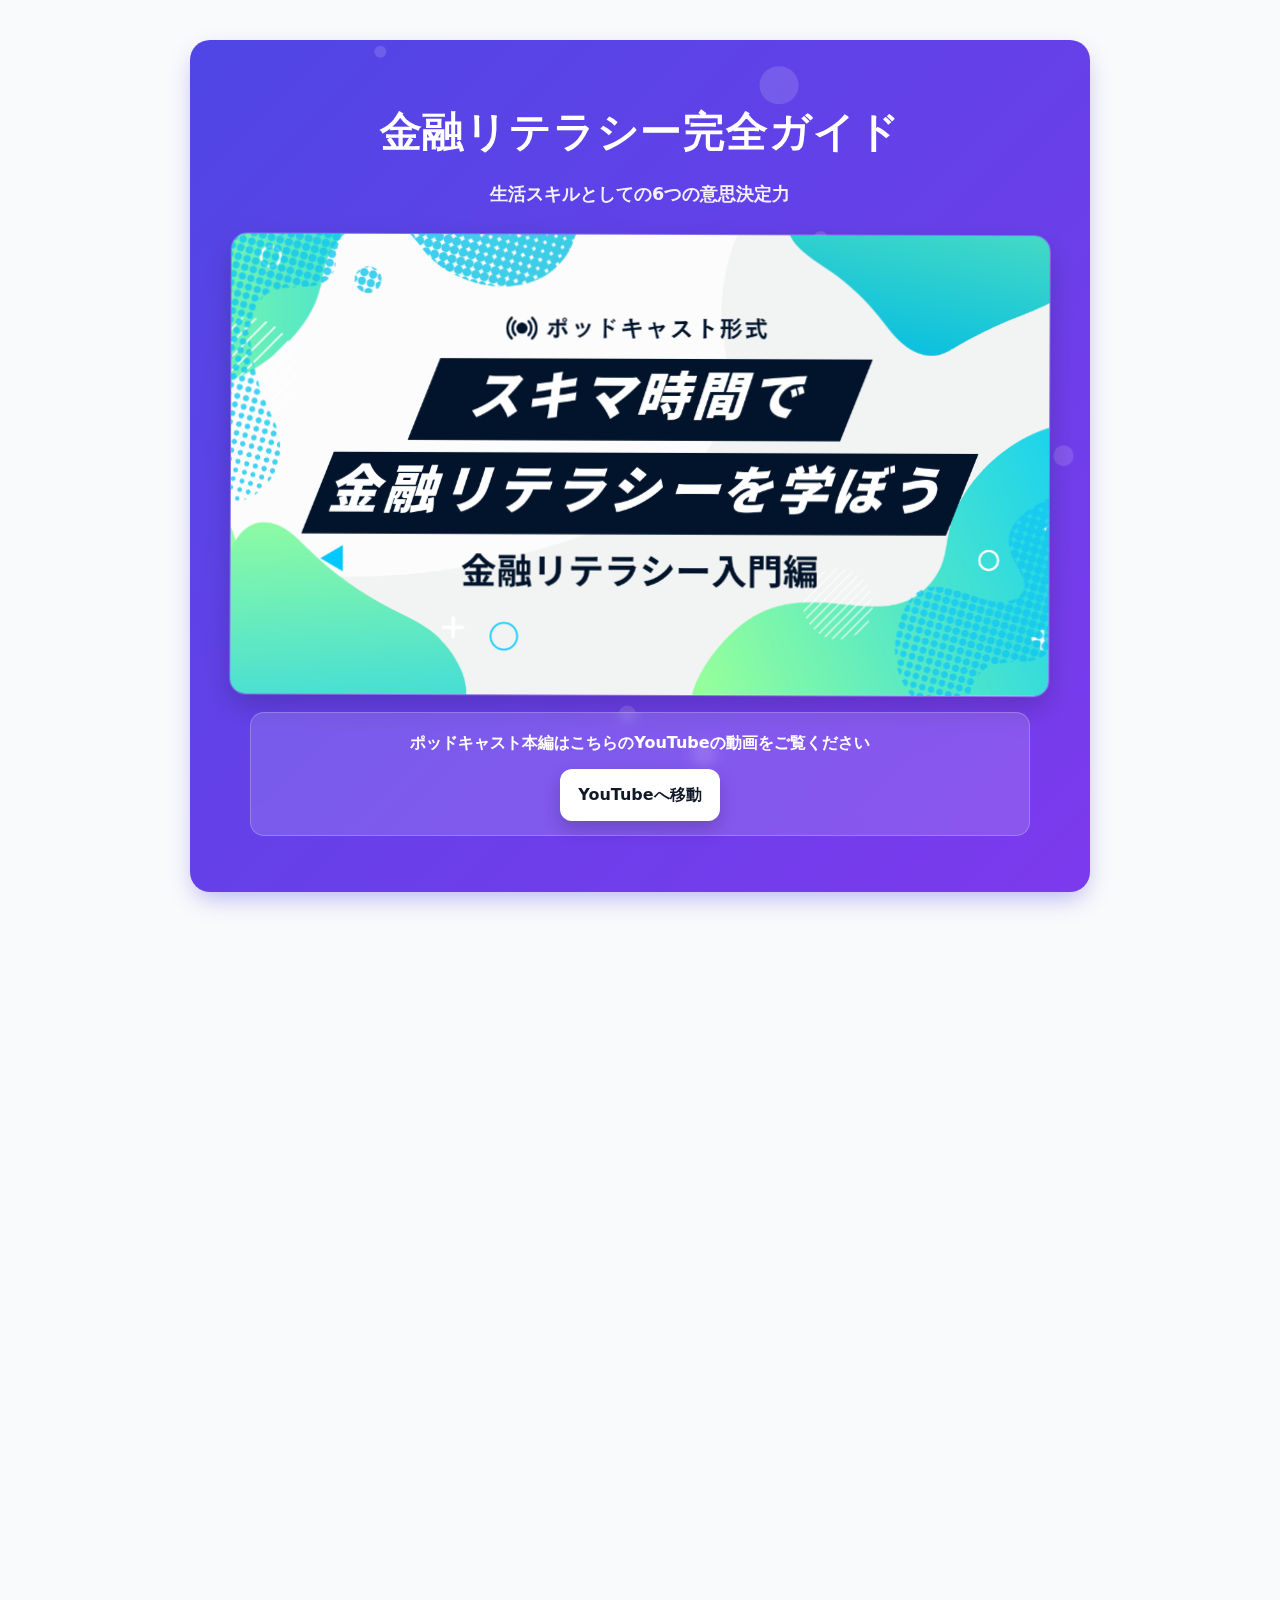
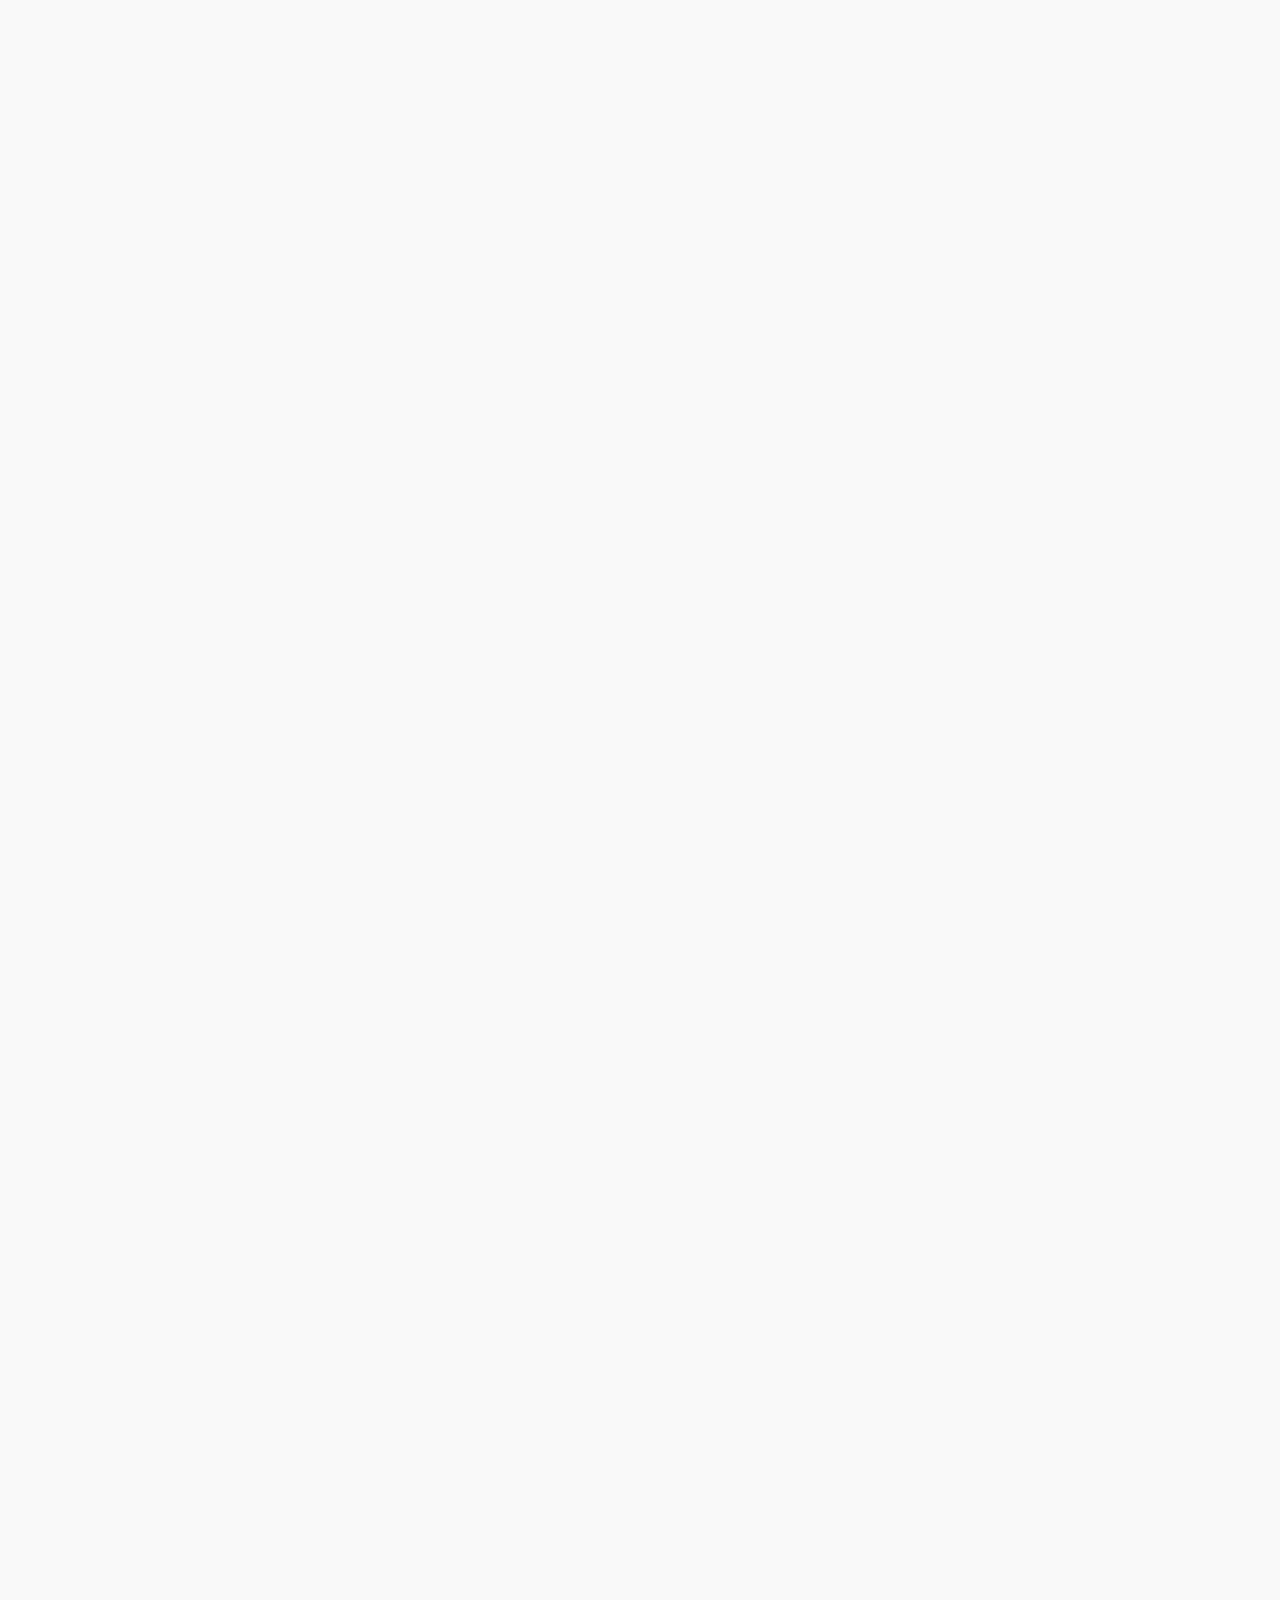
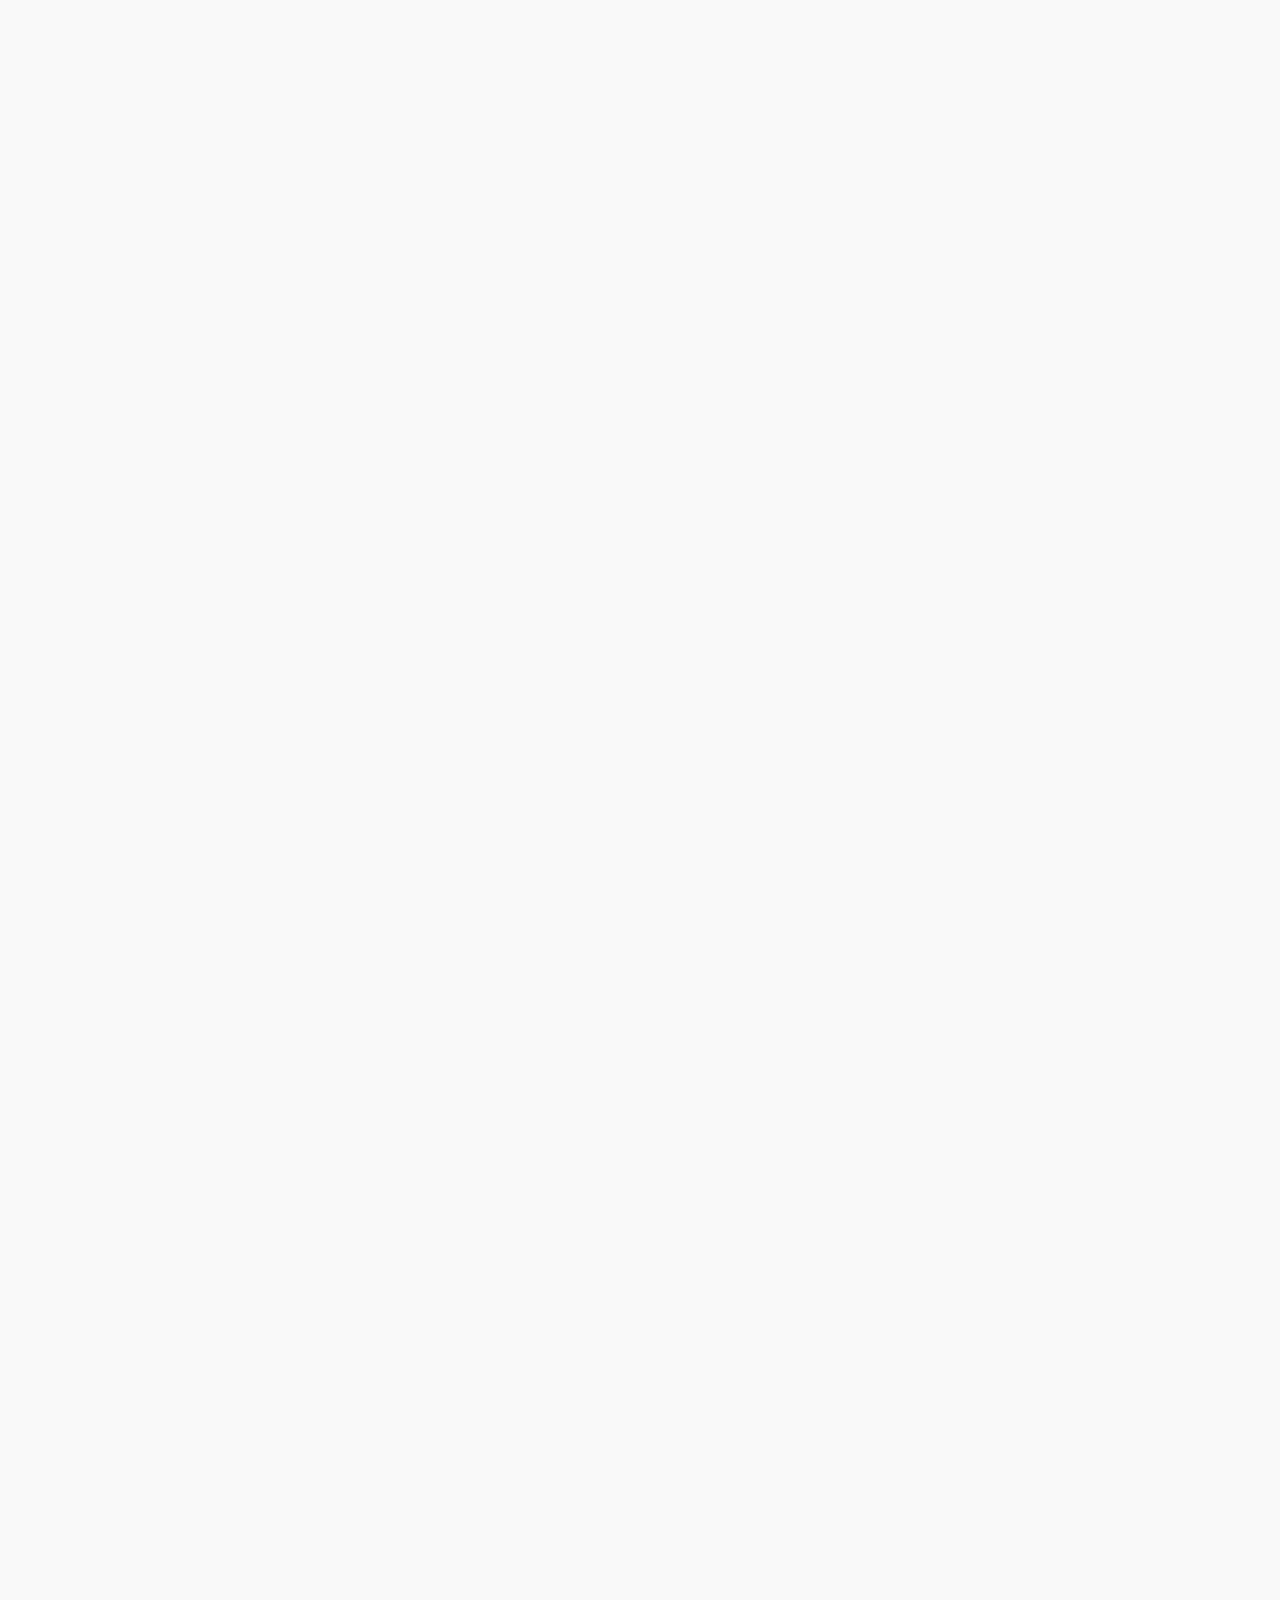
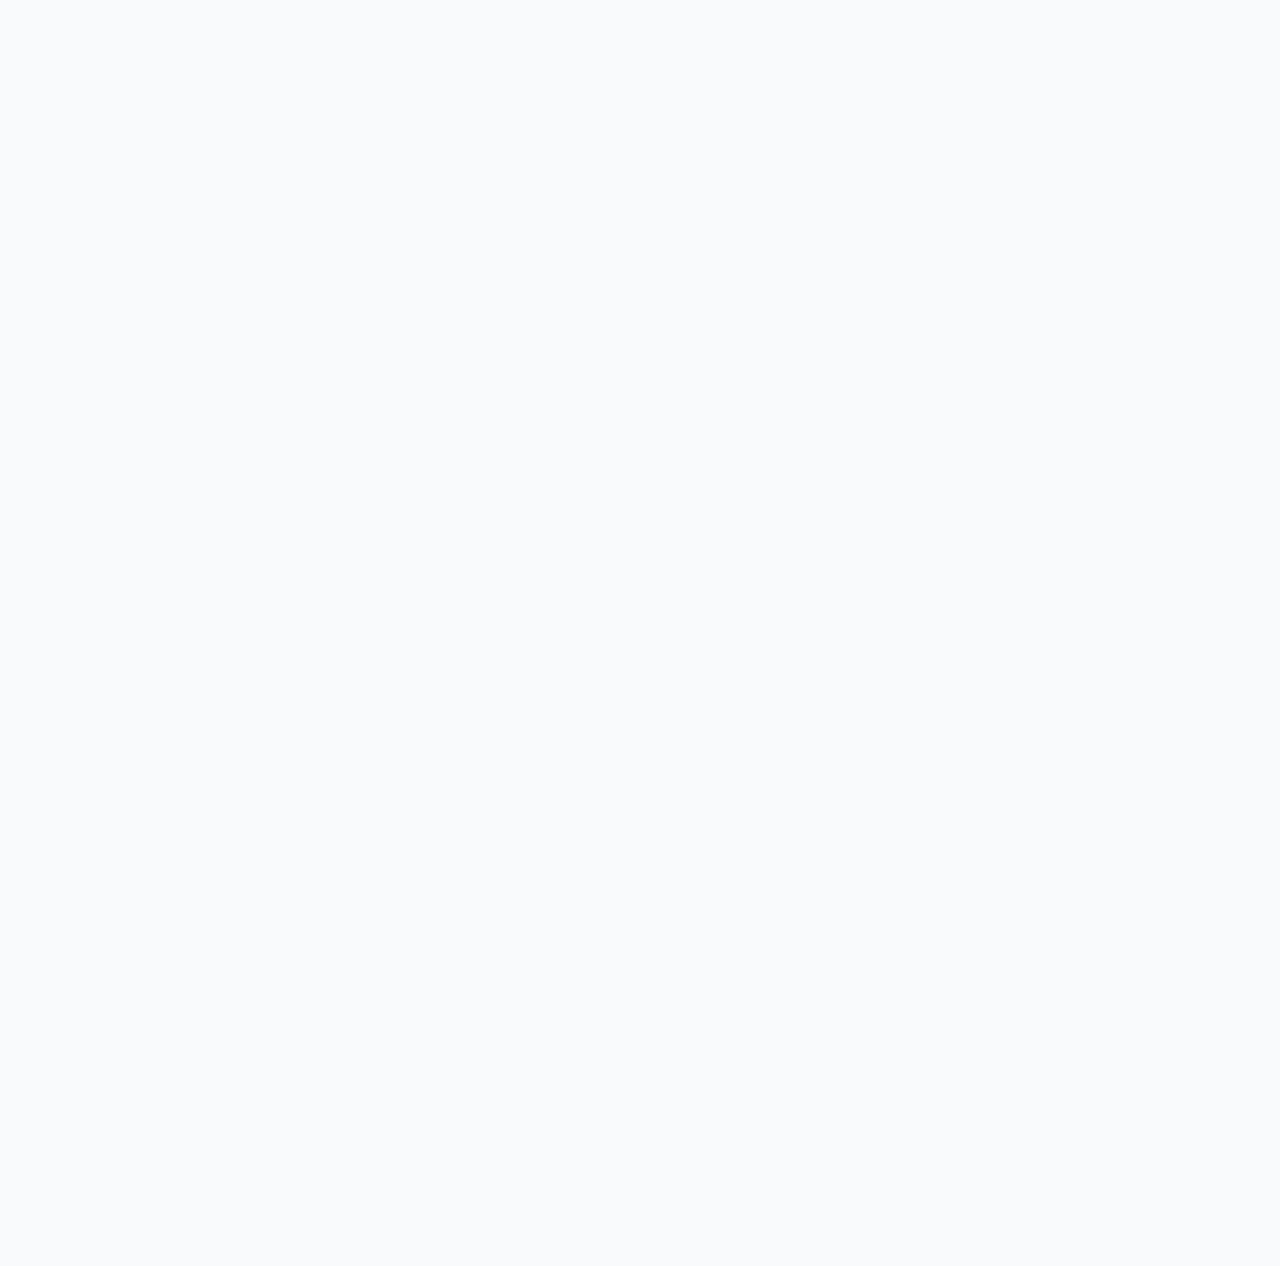
<file: 01_money/index.html>
<!doctype html>
<html lang="ja">
  <head>
    <meta charset="utf-8" />
    <meta name="viewport" content="width=device-width, initial-scale=1" />
    <title>金融リテラシー完全ガイド</title>
    <link rel="stylesheet" href="style.css" />
  </head>

  <body>
    <!-- Header -->
    <header class="header-section js-reveal">
      <div class="header-inner">
        <h1 class="header-title">金融リテラシー完全ガイド</h1>
        <div class="header-subtitle">生活スキルとしての6つの意思決定力</div>

        <div class="hero-media" aria-label="講義サムネイル">
          <img class="thumbnail" src="サムネイル.png" alt="サムネイル" />
        </div>

        <div class="podcast-cta" role="note" aria-label="ポッドキャスト本編への案内">
          <p class="podcast-text">ポッドキャスト本編はこちらのYouTubeの動画をご覧ください</p>
          <a class="podcast-button" id="youtubeButton" href="#" target="_blank" rel="noopener noreferrer">
            YouTubeへ移動
          </a>
        </div>
      </div>
    </header>

    <!-- 1. Definition -->
    <section class="content-section js-reveal">
      <h2>🧭 金融リテラシーとは？</h2>
      <p>金融リテラシーを「行動」レベルまで落とし込むと、以下の4つの能力に集約されます。</p>
      <div class="highlight-box">
        <ul class="definition-list">
          <li>① 数字で現状を把握する</li>
          <li>② 選択肢のコスト（損得）を比較する</li>
          <li>③ 将来の不確実性に備える</li>
          <li>④ 誘惑（手数料・詐欺・感情）に負けない</li>
        </ul>
      </div>
      <p>ここで最も重要なのは、知識を詰め込むことよりも先に<strong>「比較の型」</strong>を持つことです。</p>
    </section>

    <!-- 2. Six Skills -->
    <section class="content-section js-reveal">
      <h2>🛠️ 6つの生活スキル</h2>
      <p>お金の悩みを分解すると、結局はこの6つの意思決定に行き着きます。</p>
      <div class="grid-cards">
        <div class="card">
          <span class="card-icon">💰</span>
          <span class="card-title">① 収入</span>
          <p class="card-text">入ってくるお金を増やす</p>
        </div>
        <div class="card">
          <span class="card-icon">📉</span>
          <span class="card-title">② 支出</span>
          <p class="card-text">出ていくお金を制御する</p>
        </div>
        <div class="card">
          <span class="card-icon">🛡️</span>
          <span class="card-title">③ 守る</span>
          <p class="card-text">保険・詐欺対策</p>
        </div>
        <div class="card">
          <span class="card-icon">📈</span>
          <span class="card-title">④ 増やす</span>
          <p class="card-text">投資・資産運用</p>
        </div>
        <div class="card">
          <span class="card-icon">💳</span>
          <span class="card-title">⑤ 借りる/返す</span>
          <p class="card-text">ローン・借入管理</p>
        </div>
        <div class="card">
          <span class="card-icon">🗺️</span>
          <span class="card-title">⑥ 設計図</span>
          <p class="card-text">長期のライフプラン</p>
        </div>
      </div>
    </section>

    <!-- 3. Five Axes -->
    <section class="content-section js-reveal">
      <h2>⚖️ 5つの判断軸（比較の型）</h2>
      <p>投資でも保険でもローンでも、見るべきポイントは常に同じです。</p>
      <div class="axis-container">
        <div class="axis-item">
          <span class="axis-title">手数料</span>
          サービス代。積み上がると最強の敵になるコスト。
        </div>
        <div class="axis-item">
          <span class="axis-title">金利</span>
          お金のレンタル料。借金なら「取られる割合」、運用なら「増える割合」。
        </div>
        <div class="axis-item">
          <span class="axis-title">期間</span>
          資金がどれだけ拘束されるか。
        </div>
        <div class="axis-item">
          <span class="axis-title">リスク</span>
          危険度ではなく「ブレ幅」。リターンの振れ幅のこと。
        </div>
        <div class="axis-item">
          <span class="axis-title">流動性</span>
          現金に戻しやすさ。低いほど緊急時に困る。
        </div>
      </div>
    </section>

    <!-- 4. Benefits -->
    <section class="content-section js-reveal">
      <h2>💡 学ぶことの「構造的」利点</h2>
      <p>お金の勉強は、単なる節約のためではありません。不安の正体を取り除くためのプロセスです。</p>
      <ul>
        <li>
          <strong>手札（選択肢）が増える：</strong>未来が確定するわけではありませんが、不測の事態に対する分岐ルートが増えます。
        </li>
        <li>
          <strong>不安が「モヤ」から「タスク」に変わる：</strong>生活防衛費（生活が崩れないための現金）が何ヶ月分あるか把握すれば、漠然とした恐怖は具体的な課題に変わります。
        </li>
        <li>
          <strong>意思決定の自動化：</strong>家計管理の目的は我慢ではなく、「固定費の最適化」と「仕組み化」です。家計が強い人は意志ではなくルールが強いのです。
        </li>
      </ul>
    </section>

    <!-- 5. Hidden Costs -->
    <section class="content-section warning-section js-reveal">
      <h2>⚠️ 見えにくいコストに注意！</h2>
      <p>派手な浪費よりも、「見えにくいコスト」の方が資産形成における破壊力は大きいです。</p>

      <h3>1. リボ払いの罠</h3>
      <p>
        毎月の返済額を一定に見せる仕組みですが、残高に対して高い金利が乗り続けます。「返しているのに元本が減らない」という長期戦に持ち込まれます。
      </p>

      <h3>2. 投資信託の信託報酬</h3>
      <p>「信託報酬（運用の管理費）」は、わずかな差に見えても長期では巨大な差になります。</p>

      <h3>3. 複利の二面性</h3>
      <p>複利（利益にさらに利益が乗る仕組み）は、投資では最強の味方ですが、借金では最悪の敵になります。😈</p>
    </section>

    <!-- 6. Investment Basics -->
    <section class="content-section js-reveal">
      <h2>📊 投資の基本：長期・分散・積立</h2>
      <p>
        「投資が怖い」原因は、それをギャンブル（当て物）として扱っているからです。以下の3つは、リスクを物理的に下げるための操作です。
      </p>

      <div class="grid-cards">
        <div class="card accent-green">
          <span class="card-title">分散</span>
          <p class="card-text">1つに賭けない。複数に分けて事故を小さくする。</p>
        </div>
        <div class="card accent-green">
          <span class="card-title">積立</span>
          <p class="card-text">時間を分散する。高値づかみの確率を下げる。</p>
        </div>
        <div class="card accent-green">
          <span class="card-title">長期</span>
          <p class="card-text">短期の上下（価格変動）に耐え、平均への収束を待つ。</p>
        </div>
      </div>
      <p class="note">
        ※ リスク＝「危険」ではなく「ブレ幅」。リターン＝平均的に期待する増え方。
      </p>
    </section>

    <!-- 7. Systems -->
    <section class="content-section js-reveal">
      <h2>🏛️ 知っておくべき制度</h2>
      <p>制度は頻繁に変わるため、「公式の最新ページで確認する」習慣自体がリテラシーです。</p>
      <div class="two-col">
        <div>
          <h3>NISA <span class="small-note">(少額投資非課税制度)</span></h3>
          <p>投資で得た利益に税金がかかりにくい仕組み。資産形成のアクセル。</p>
          <span class="tag tag-green">金融庁HPで確認</span>
        </div>
        <div>
          <h3>iDeCo <span class="small-note">(個人型確定拠出年金)</span></h3>
          <p>老後資金づくり用の「自分で積み立てる年金」。原則60歳まで引き出せないが、税制メリットが大きい。</p>
          <span class="tag tag-green">厚労省/金融庁資料で確認</span>
        </div>
      </div>
    </section>

    <!-- 8. Fraud -->
    <section class="content-section warning-section js-reveal">
      <h2>🕵️ 詐欺から身を守る</h2>
      <p>
        金融庁や政府広報でも注意喚起されている典型的な勧誘文句を「暗記」しましょう。これが出たら即座に警戒モードです。
      </p>
      <div class="soft-box">
        <ul class="no-bottom">
          <li>❌ <strong>「必ず儲かる」</strong></li>
          <li>❌ <strong>「元本保証で高利回り」</strong></li>
        </ul>
      </div>
      <p class="mt">
        高い利回りには必ず高いリスク（ブレ幅）が伴います。「元本保証なのに高利回り」は物理的に矛盾しています。この矛盾を匂いで嗅ぎ分けるのが防犯スキルです。
      </p>
    </section>

    <!-- 9. Steps -->
    <section class="content-section js-reveal">
      <h2>🚀 おすすめ学習ステップ</h2>
      <p>知識の海で溺れないよう、学習をコース料理のように順番に進めましょう。</p>

      <div class="step-container">
        <div class="step-item">
          <div class="step-number">1</div>
          <h3>最初の1〜2週間：お金の地図を作る</h3>
          <p>
            節約ではなく「分類」が目的です。家計簿アプリなどを使い、①固定費、②変動費、③特別費の3つに分けて、1ヶ月分だけ現状を見える化します。
          </p>
        </div>
        <div class="step-item">
          <div class="step-number">2</div>
          <h3>次の2〜3週間：共通フォーマットを覚える</h3>
          <p>
            「5つの判断軸（手数料・金利・期間・リスク・流動性）」を使って、預金、保険、ローン、投資信託などの説明書を同じ型で読めるように訓練します。
          </p>
        </div>
        <div class="step-item">
          <div class="step-number">3</div>
          <h3>1〜2ヶ月目：少額の体験</h3>
          <p>
            儲けを狙わず、少額で投資を体験します。目的は「口座で何が起きるか」を知ることと、「価格変動で自分の感情がどう動くか」を観察することです。
          </p>
        </div>
      </div>
    </section>

    <!-- 10. Resources -->
    <section class="content-section js-reveal">
      <h2>📚 まともな学習リソースの選び方</h2>
      <p>YouTubeやSNSには「気持ちよくなる情報（煽り）」が溢れています。以下の基準で選別しましょう。</p>
      <ul class="definition-list">
        <li>① 手数料やリスクの説明が具体的か</li>
        <li>② 都合の悪い話（損する可能性）を同じ熱量で語っているか</li>
        <li>③ 根拠として一次情報（金融庁など）を引いているか</li>
      </ul>
    </section>

    <!-- 11. Bias -->
    <section class="content-section bias-section js-reveal">
      <h2>🧠 裏ボス：認知バイアス</h2>
      <p>金融リテラシーの最大の敵は、数学の難しさではなく、脳のクセ（思い込み）です。</p>
      <div class="bias-grid">
        <div class="bias-card">
          <strong>損失回避</strong>
          損を極端に嫌い、損切りできずに傷口を広げる。
        </div>
        <div class="bias-card">
          <strong>確証バイアス</strong>
          自分が信じたい情報だけを集めてしまう。
        </div>
        <div class="bias-card">
          <strong>現在バイアス</strong>
          将来の大きな利益より、今の小さな快楽を優先する。
        </div>
      </div>
      <p class="mt">
        <strong>対策：</strong>意志の力で対抗せず、「仕組み化」すること。先取り貯蓄、積立の自動設定、暴落時のルールの文章化などが有効です。📌
      </p>
    </section>

    <!-- 12. Conclusion -->
    <section class="content-section conclusion js-reveal">
      <h2>🎓 まとめ：意思決定の科学</h2>
      <p>金融リテラシーは「お金の学問」に見えますが、実態は<strong>「意思決定の科学」</strong>です。</p>
      <p>
        登山にチェックリストがあるように、お金にもチェックリストを持ちましょう。<br />
        派手さは広告の担当ですが、地味さは生存の担当です。😄
      </p>
    </section>

    <script src="script.js" defer></script>
  </body>
</html>
</file>
<file: 01_money/style.css>
/* =========
   Base
   ========= */
:root{
  --bg: #f9fafb;
  --text: #374151;
  --title: #111827;
  --card: #ffffff;
  --border: #e5e7eb;
  --muted: #6b7280;
  --shadow: 0 4px 6px -1px rgba(0,0,0,.06);
  --shadow-strong: 0 10px 25px -5px rgba(79,70,229,.4);
  --brand1: #4f46e5;
  --brand2: #7c3aed;
  --warnBg: #fef2f2;
  --warnBorder: #fecaca;
  --warnTitle: #dc2626;
  --infoBg: #f0f9ff;
  --infoBorder: #0ea5e9;
  --good: #10b981;
  --goodBg: #d1fae5;
}

*{ box-sizing: border-box; }
html, body{ height: 100%; }
body{
  margin: 0;
  padding: 40px 20px;
  background: var(--bg);
  color: var(--text);
  font-family: system-ui, -apple-system, "Segoe UI", Roboto, "Noto Sans JP", "Hiragino Sans", "Hiragino Kaku Gothic ProN", "Yu Gothic", sans-serif;
  line-height: 1.75;
}

@media (min-width: 960px){
  body{ padding: 40px; }
}

a{ color: inherit; }
strong{ color: var(--title); }

/* =========
   Layout
   ========= */
.header-section,
.content-section{
  max-width: 900px;
  margin-left: auto;
  margin-right: auto;
}

/* =========
   Header
   ========= */
.header-section{
  background: linear-gradient(135deg, var(--brand1) 0%, var(--brand2) 100%);
  color: #fff;
  padding: 56px 28px;
  border-radius: 20px;
  margin-bottom: 36px;
  box-shadow: var(--shadow-strong);
  text-align: center;
  position: relative;
  overflow: hidden;
}

.header-inner{
  position: relative;
  z-index: 2;
}

.header-title{
  margin: 0 0 10px 0;
  font-size: clamp(1.9rem, 4vw, 2.6rem);
  font-weight: 800;
  letter-spacing: .02em;
}

.header-subtitle{
  font-size: 1.1rem;
  opacity: .92;
  font-weight: 600;
  margin-bottom: 22px;
}

.hero-media{
  display: grid;
  place-items: center;
  margin: 14px auto 18px;
}

.thumbnail{
  width: min(820px, 100%);
  border-radius: 16px;
  box-shadow: 0 12px 28px rgba(0,0,0,.18);
  border: 1px solid rgba(255,255,255,.25);
  transform: translateZ(0);
  will-change: transform;
}

/* CTA */
.podcast-cta{
  margin: 18px auto 0;
  width: min(780px, 100%);
  background: rgba(255,255,255,.14);
  border: 1px solid rgba(255,255,255,.22);
  border-radius: 14px;
  padding: 16px 16px 14px;
  backdrop-filter: blur(6px);
}

.podcast-text{
  margin: 0 0 12px 0;
  font-weight: 650;
}

.podcast-button{
  display: inline-flex;
  align-items: center;
  justify-content: center;
  gap: 10px;
  padding: 12px 18px;
  border-radius: 12px;
  text-decoration: none;
  font-weight: 800;
  background: #ffffff;
  color: #111827;
  box-shadow: 0 8px 18px rgba(0,0,0,.18);
  transition: transform .16s ease, box-shadow .16s ease, opacity .16s ease;
}

.podcast-button:hover{
  transform: translateY(-1px);
  box-shadow: 0 12px 26px rgba(0,0,0,.22);
}

.podcast-button[aria-disabled="true"]{
  opacity: .55;
  pointer-events: none;
}

/* =========
   Sections
   ========= */
.content-section{
  background: var(--card);
  padding: 30px;
  border-radius: 16px;
  margin-bottom: 26px;
  border: 1px solid var(--border);
  box-shadow: var(--shadow);
}

h2{
  font-size: 1.5rem;
  font-weight: 800;
  margin: 0 0 1.2rem 0;
  padding-bottom: .55rem;
  border-bottom: 2px solid #f3f4f6;
  color: var(--title);
  display: flex;
  align-items: center;
  gap: 10px;
}

h3{
  font-size: 1.1rem;
  font-weight: 700;
  color: #4b5563;
  margin: 1.5rem 0 .8rem 0;
}

p{ margin: 0 0 1rem 0; }

/* Highlight */
.highlight-box{
  background: var(--infoBg);
  border-left: 4px solid var(--infoBorder);
  padding: 18px 18px;
  border-radius: 10px;
  margin: 18px 0;
}

.highlight-box h3{
  color: #0369a1;
  margin-top: 0;
}

/* Cards grid */
.grid-cards{
  display: grid;
  grid-template-columns: repeat(auto-fit, minmax(240px, 1fr));
  gap: 18px;
  margin-top: 18px;
}

.card{
  background: #f8fafc;
  border: 1px solid #e2e8f0;
  padding: 18px;
  border-radius: 12px;
  transition: transform .18s ease;
}

.card:hover{
  transform: translateY(-2px);
}

.card-icon{
  font-size: 2rem;
  margin-bottom: 10px;
  display: block;
}

.card-title{
  font-weight: 800;
  color: #1f2937;
  margin-bottom: 8px;
  display: block;
}

.card-text{
  font-size: .92rem;
  color: #64748b;
  margin: 0;
}

.accent-green{
  border-left: 4px solid var(--good);
}

/* Lists */
.definition-list{
  list-style: none;
  padding: 0;
  margin: 0;
}
.definition-list li{
  position: relative;
  padding-left: 25px;
  margin-bottom: 10px;
  font-weight: 650;
}
.definition-list li::before{
  content: '✓';
  position: absolute;
  left: 0;
  color: var(--good);
  font-weight: 900;
}

/* Axis */
.axis-container{
  display: flex;
  flex-wrap: wrap;
  gap: 15px;
}
.axis-item{
  flex: 1 1 180px;
  background: #fffbeb;
  border: 1px solid #fcd34d;
  padding: 14px;
  border-radius: 10px;
}
.axis-title{
  color: #b45309;
  font-weight: 900;
  display: block;
  margin-bottom: 6px;
}

/* Warning */
.warning-section{
  background: var(--warnBg);
  border-color: var(--warnBorder);
}
.warning-section h2{
  color: var(--warnTitle);
  border-bottom-color: #fee2e2;
}

/* Steps */
.step-container{
  position: relative;
  padding-left: 40px;
}
.step-item{
  margin-bottom: 26px;
  position: relative;
}
.step-number{
  position: absolute;
  left: -40px;
  top: 0;
  width: 30px;
  height: 30px;
  background: #8b5cf6;
  color: white;
  border-radius: 999px;
  text-align: center;
  line-height: 30px;
  font-weight: 900;
}

/* Bias */
.bias-section{
  background: #f3f4f6;
  border-color: #d1d5db;
}
.bias-grid{
  display: grid;
  grid-template-columns: repeat(auto-fit, minmax(200px, 1fr));
  gap: 14px;
}
.bias-card{
  background: #374151;
  color: #f3f4f6;
  padding: 14px;
  border-radius: 10px;
}
.bias-card strong{
  color: #a78bfa;
  display: block;
  margin-bottom: 6px;
}

/* Tags */
.tag{
  display: inline-block;
  padding: 4px 12px;
  border-radius: 999px;
  font-size: .82rem;
  font-weight: 800;
  margin-right: 8px;
  margin-bottom: 8px;
}
.tag-green{
  background: var(--goodBg);
  color: #065f46;
}

/* Helpers */
.two-col{
  display: grid;
  grid-template-columns: 1fr;
  gap: 18px;
}
@media (min-width: 760px){
  .two-col{ grid-template-columns: 1fr 1fr; }
}
.small-note{
  font-size: .8em;
  font-weight: 500;
  opacity: .9;
}
.note{
  margin-top: 15px;
  font-size: .92em;
  color: #666;
}
.soft-box{
  background: rgba(255,255,255,.7);
  padding: 15px;
  border-radius: 10px;
}
.no-bottom{ margin-bottom: 0; }
.mt{ margin-top: 10px; }

/* Conclusion */
.conclusion{
  text-align: center;
  border: none;
  background: transparent;
  box-shadow: none;
  padding: 0 10px 10px;
}

/* =========
   JS-driven "static" animations
   ========= */
.js-reveal{
  opacity: 0;
  transform: translateY(10px);
  transition: opacity .55s ease, transform .55s ease;
  will-change: opacity, transform;
}
.js-reveal.is-visible{
  opacity: 1;
  transform: translateY(0);
}

/* subtle decorative dots in header (positioned by JS) */
.header-dot{
  position: absolute;
  border-radius: 999px;
  background: rgba(255,255,255,.14);
  filter: blur(.2px);
  z-index: 1;
  pointer-events: none;
  transform: translateZ(0);
}
</file>
